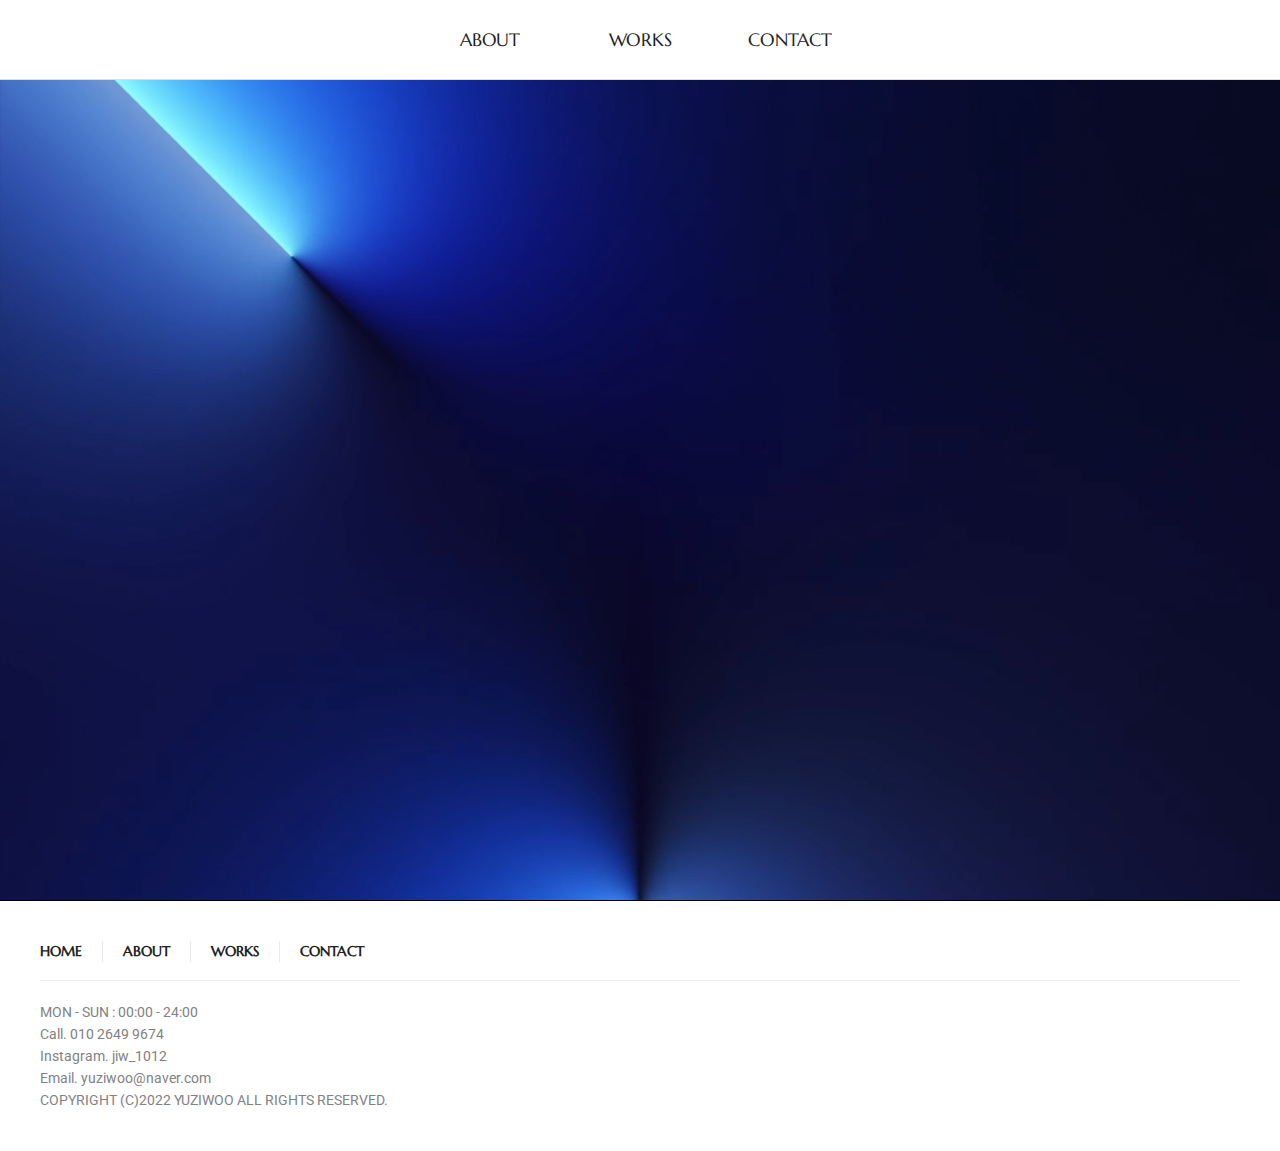
<file: index.html>
<!DOCTYPE html>
<html lang="en" dir="ltr">
  <head>
    <meta charset="utf-8">
    <title>Portfolio</title>

    <!-- 호환성 및 뷰포트 -->
    <meta name='viewport' content='width=device-width, initial-scale=1.0, height=device-height, user-scalable=no' />
    <meta http-equiv="X-UA-Compatible" content="IE=Edge">

    <!-- 기본 meta -->
    <meta name="Title" content="지우의 포트폴리오">
    <meta name="description" content="지우의 포트폴리오">
    <meta name="keywords" content="웹퍼블리셔, 포트폴리오, 작업물, 유지우, 지우">

    <!-- OG meta -->
    <meta name="og:title" content="지우의 포트폴리오">
    <meta name="og:description" content="지우의 포트폴리오 작업물">
    <meta name="og:type" content="website">
    <meta name="og:site_name" content="지우의 포트폴리오작업물">
    <!-- <meta name="og:url" content="https://www.naver.com">
    <meta name="og:image" content="img/og.jpg"> 수정필요 -->

    <!-- twitter meta -->
    <!-- <meta name="twitter:url" content="https://www.naver.com">
    <meta name="twitter:image" content="img/og.jpg">  수정필요 -->
    <meta name="twitter:title" content="지우의 포트폴리오">
    <meta name="twitter:description" content="지우의 포트폴리오">

    <!-- favicon -->
    <link rel="shortcut icon" href="img/favicon.png">
    <link rel="icon" type="image/png" size="16x16" href="img/favicon.png">

    <!-- CSS-->
    <link rel="stylesheet" href="css/custom.css">
    <link rel="stylesheet" href="css/main.css">
    <link rel="stylesheet" href="css/footer.css">

    <!-- JavaScript -->
    <script type="text/javascript" src="js/custom.js">/**/</script>
    <script type="text/javascript" src="js/main.js">/**/</script>
    <script type="text/javascript" src="js/footer.js">/**/</script>

  </head>
  <body>

    <header>
      <div class="gnb">
        <ul>
          <li>
            <a href="about.html" tabindex="1">
              <span>ABOUT</span>
            </a>
          </li>
          <li>
            <a href="works.html"  tabindex="2">
              <span>WORKS</span>
            </a>
          </li>
          <li>
            <a href="contact.html"  tabindex="3">
              <span>CONTACT</span>
            </a>
          </li>
        </ul>
      </div>
    </header>

    <main>
      <figure>
        <video id="main_video" src="img/main.mp4" autoplay="autoplay" muted="muted" loop="true" poster="" alt="메인 동영상" playsinline>
        </video>
      </figure>

      <div class="text">
        <h1>WEB PUBLISHER</h1>
        <h2>웹에이전시 근무 경험이 있는 웹퍼블리셔 유지우 입니다.</h2>
        <h2>만나서 반갑습니다.</h2>
      </div>
    </main>

  </body>

</html>
</file>
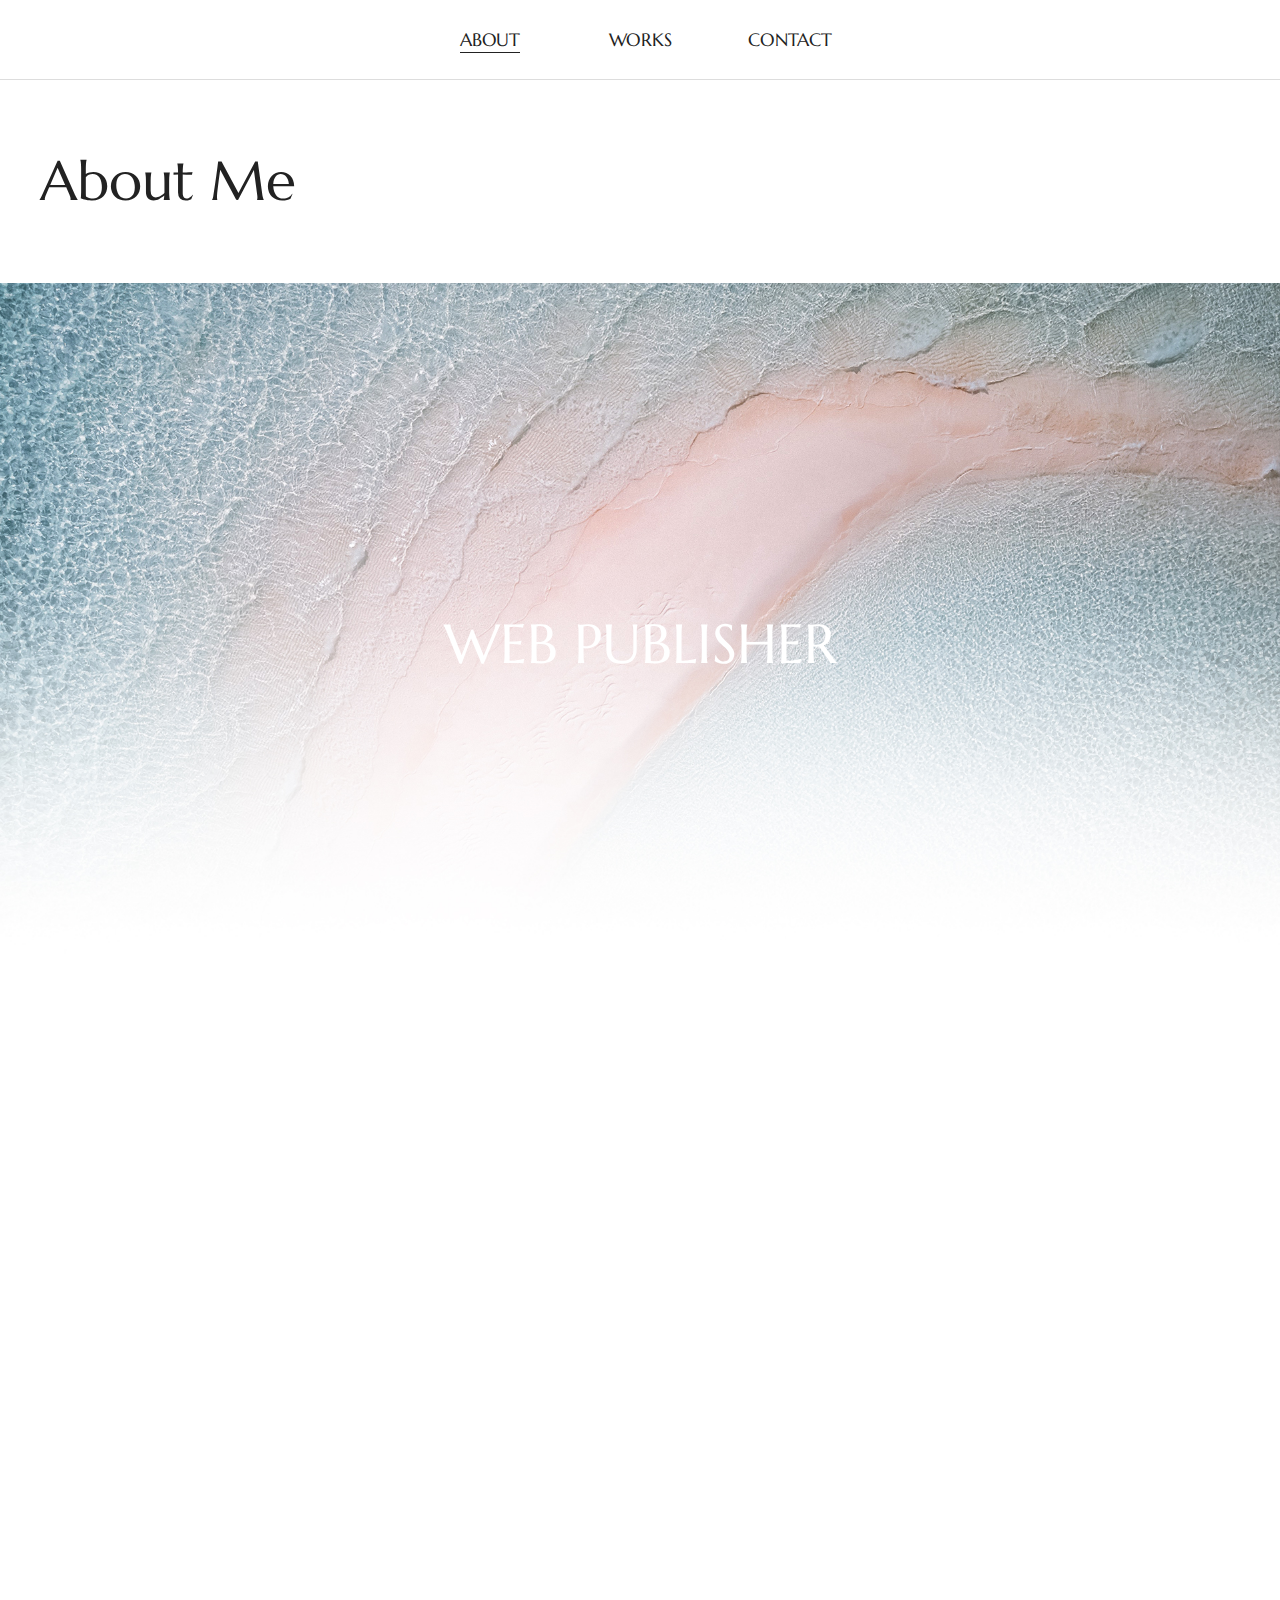
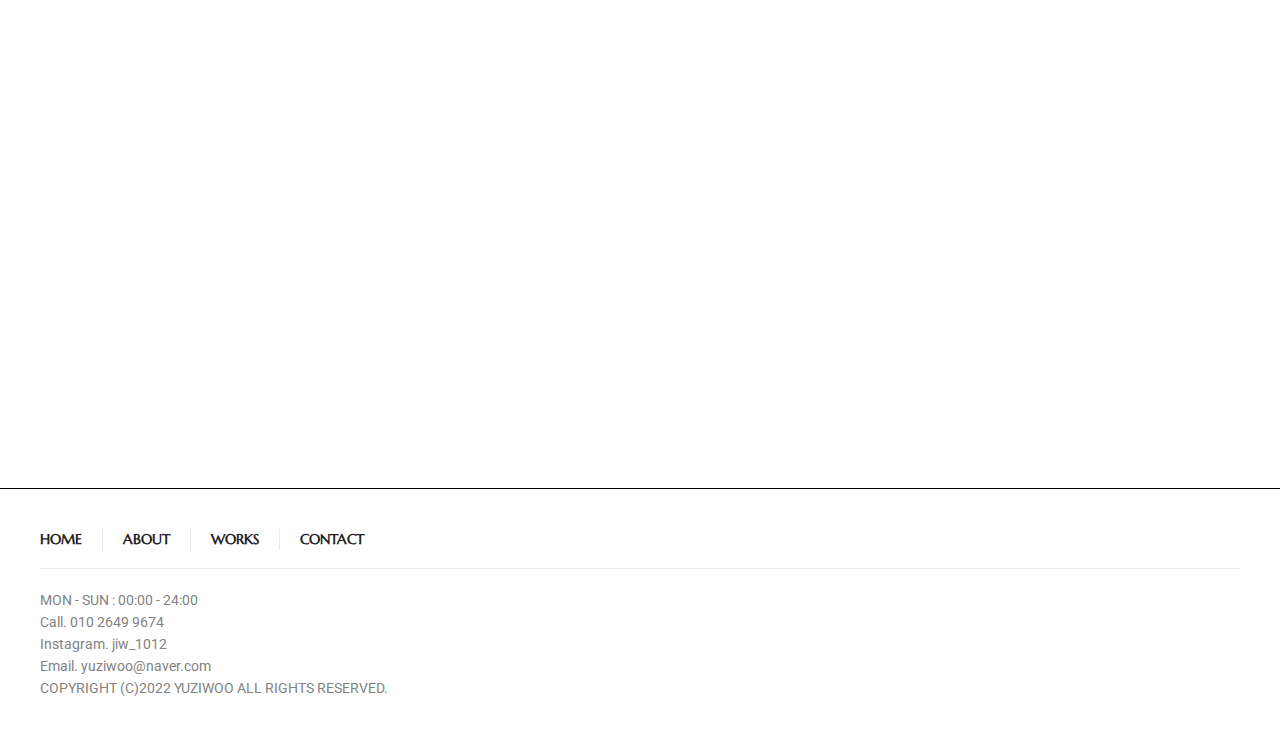
<file: about.html>
<!DOCTYPE html>
<html lang="en" dir="ltr">
  <head>
    <meta charset="utf-8">
    <title>Portfolio</title>

    <!-- 호환성 및 뷰포트 -->
    <meta name='viewport' content='width=device-width, initial-scale=1.0, height=device-height, user-scalable=no' />
    <meta http-equiv="X-UA-Compatible" content="IE=Edge">

    <!-- 기본 meta -->
    <meta name="Title" content="지우의 포트폴리오">
    <meta name="description" content="지우의 포트폴리오">
    <meta name="keywords" content="웹퍼블리셔, 포트폴리오, 작업물, 유지우, 지우">

    <!-- OG meta -->
    <meta name="og:title" content="지우의 포트폴리오">
    <meta name="og:description" content="지우의 포트폴리오 작업물">
    <meta name="og:type" content="website">
    <meta name="og:site_name" content="지우의 포트폴리오작업물">
    <!-- <meta name="og:url" content="https://www.naver.com">
    <meta name="og:image" content="img/og.jpg"> 수정필요 -->

    <!-- twitter meta -->
    <!-- <meta name="twitter:url" content="https://www.naver.com">
    <meta name="twitter:image" content="img/og.jpg">  수정필요 -->
    <meta name="twitter:title" content="지우의 포트폴리오">
    <meta name="twitter:description" content="지우의 포트폴리오">

    <!-- favicon -->
    <link rel="shortcut icon" href="img/favicon.png">
    <link rel="icon" type="image/png" size="16x16" href="img/favicon.png">

    <!-- CSS-->
    <link rel="stylesheet" href="css/custom.css">
    <link rel="stylesheet" href="css/about.css">
    <link rel="stylesheet" href="css/footer.css">

    <!-- JavaScript -->
    <script type="text/javascript" src="js/custom.js">/**/</script>
    <script type="text/javascript" src="js/about.js">/**/</script>
    <script type="text/javascript" src="js/footer.js">/**/</script>

  </head>
  <body>

    <header>
      <div class="gnb">
        <ul>
          <li>
            <a href="about.html" class="active" tabindex="1">
              <span>ABOUT</span>
            </a>
          </li>
          <li>
            <a href="works.html" tabindex="2">
              <span>WORKS</span>
            </a>
          </li>
          <li>
            <a href="contact.html" tabindex="3">
              <span>CONTACT</span>
            </a>
          </li>
        </ul>
      </div>
    </header>

    <section class="intro">
      <div class="title">
        <h1>About Me</h1>
      </div>
    </section>

    <main>
      <div class="bg">

      </div>
      <div class="main_title">
        <h1>WEB PUBLISHER</h1>
      </div>

      <div class="sec_01">
        <h1>Experience</h1>
        <h2>'좋은 웹 퍼블리셔가 되기 위해'</h2>
        <span>
          22년 2월 - 22년 3월 메타버스 개발회사 : 프론트엔드 개발자 근무<br>
          21년 7월 - 22년 1월 웹에이전시 : 웹디자이너 근무<br>
          21년 GTQ, GTQi 1급 자격증 취득 / 피그마,포토샵,일러스트 자유롭게 활용 가능<br>
          20년 10월 - 21년 3월 국비지원 반응형 UI/UX 웹퍼블리셔 과정 수료<br><br>
          HTML, CSS, JavaScript, jQuery, React(기초), Typescript(기초), SVG, Canvas, plug-in 경험(ScrollTrigger, ImagesLoaded 등)<br>
          SEO, CrossBrowsing(MDN, caniuse, Modernizr), Github, CLI, Photoshop, Illust, Figma, FTP/SFTP(AWS) 서버 환경 업로드
        </span>
      </div>

      <div class="sec_02">
        <ul>
          <li>
            <figure>
              <img src="img/about/img1.jpg" alt="나의 이미지">
            </figure>
          </li>
          <li>
            <figure>
              <img src="img/about/img2.jpg" alt="나의 이미지">
            </figure>
          </li>
          <li>
            <figure>
              <img src="img/about/img3.jpg" alt="나의 이미지">
            </figure>
          </li>
          <li>
            <h1>협업은 겸손하게</h1>
          </li>
        </ul>
      </div>

      <div class="sec_03">
        <h1>Personal</h1>
        <h2>'착실하고 긍정적인 성격'</h2>
        <span>
          유지우 / 95년생 긍정적이고 착실한 성격<br>
          대학 졸업 후 다녔던 회사에서 2년이 넘는 근무 기간 동안 지각 횟수 0<br>
          화목한 가정, 좋은 친구들 덕분에 밝은 성격을 얻어<br>
          예의바르고, 겸손하게 사람들과 잘 어울립니다.
        </span>
      </div>
    </main>

  </body>

</html>
</file>
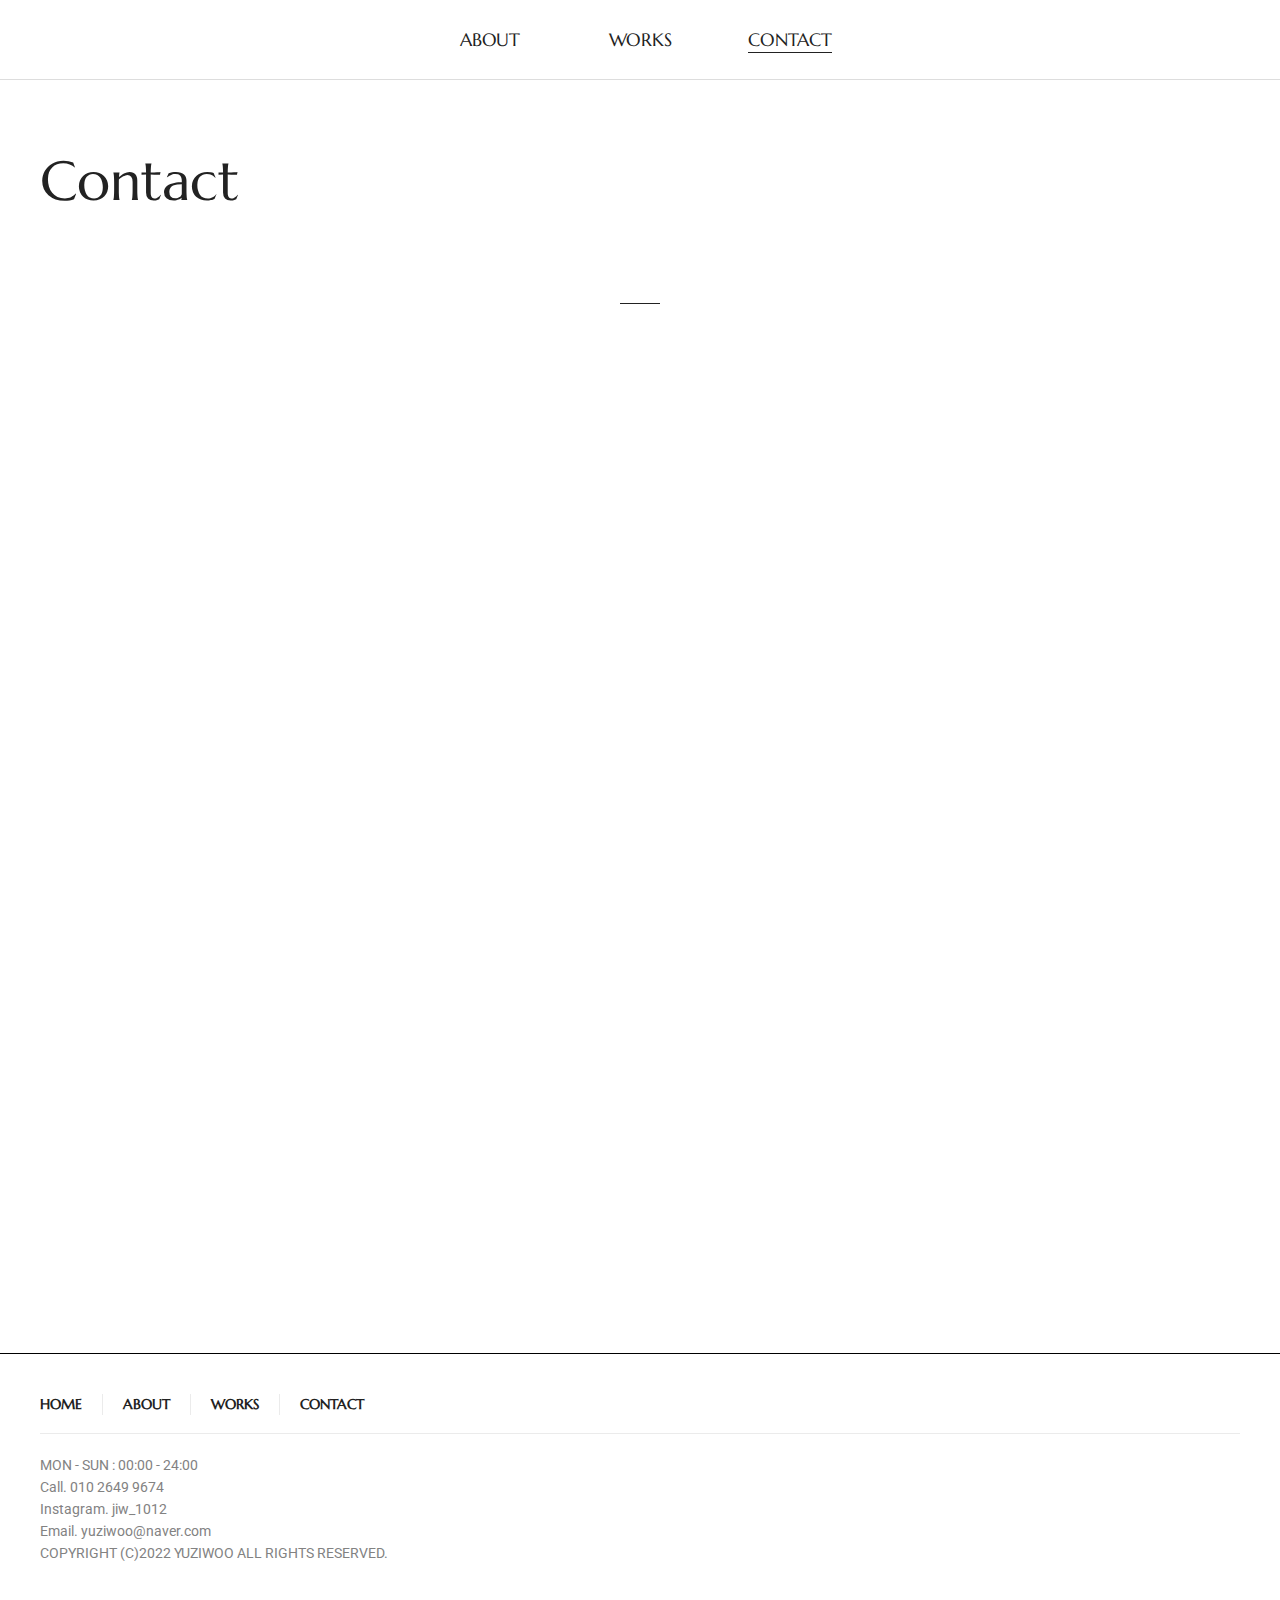
<file: contact.html>
<!DOCTYPE html>
<html lang="en" dir="ltr">
  <head>
    <meta charset="utf-8">
    <title>Portfolio</title>

    <!-- 호환성 및 뷰포트 -->
    <meta name='viewport' content='width=device-width, initial-scale=1.0, height=device-height, user-scalable=no' />
    <meta http-equiv="X-UA-Compatible" content="IE=Edge">

    <!-- 기본 meta -->
    <meta name="Title" content="지우의 포트폴리오">
    <meta name="description" content="지우의 포트폴리오">
    <meta name="keywords" content="웹퍼블리셔, 포트폴리오, 작업물, 유지우, 지우">

    <!-- OG meta -->
    <meta name="og:title" content="지우의 포트폴리오">
    <meta name="og:description" content="지우의 포트폴리오 작업물">
    <meta name="og:type" content="website">
    <meta name="og:site_name" content="지우의 포트폴리오작업물">
    <!-- <meta name="og:url" content="https://www.naver.com">
    <meta name="og:image" content="img/og.jpg"> 수정필요 -->

    <!-- twitter meta -->
    <!-- <meta name="twitter:url" content="https://www.naver.com">
    <meta name="twitter:image" content="img/og.jpg">  수정필요 -->
    <meta name="twitter:title" content="지우의 포트폴리오">
    <meta name="twitter:description" content="지우의 포트폴리오">

    <!-- favicon -->
    <link rel="shortcut icon" href="img/favicon.png">
    <link rel="icon" type="image/png" size="16x16" href="img/favicon.png">

    <!-- CSS-->
    <link rel="stylesheet" href="css/custom.css">
    <link rel="stylesheet" href="css/footer.css">
    <link rel="stylesheet" href="css/contact.css">

    <!-- JavaScript -->
    <script type="text/javascript" src="js/custom.js">/**/</script>
    <script type="text/javascript" src="js/footer.js">/**/</script>
    <script type="text/javascript" src="js/contact.js">/**/</script>

  </head>
  <body>

    <header>
      <div class="gnb">
        <ul>
          <li>
            <a href="about.html" tabindex="1">
              <span>ABOUT</span>
            </a>
          </li>
          <li>
            <a href="works.html" tabindex="2">
              <span>WORKS</span>
            </a>
          </li>
          <li>
            <a href="contact.html" class="active" tabindex="3">
              <span>CONTACT</span>
            </a>
          </li>
        </ul>
      </div>
    </header>

    <section class="intro">
      <div class="title">
        <h1>Contact</h1>
      </div>
    </section>

    <main>
      <div class="content">
        <ul>
          <li>
            <div class="text">
              <h1>Professinal</h1>
              <span>
                <strong>이런 사람이 필요할 때 찾아주세요.</strong><br>
                깔끔한 웹·앱 퍼블리셔가 필요하실 때<br>
                상대방을 존중해 줄줄 아는 겸손한 협업자가 필요하실 때<br>
                일에 열정과 책임감을 가진 청춘이 필요하실 때<br>
                앞으로 오래도록 함께 할 직원이 필요하실 때
              </span>
            </div>
            <div class="img">
              <figure>
                <img src="img/contact/img2.jpg" alt="이미지">
              </figure>
            </div>
          </li>

          <li>
            <div class="img">
              <figure>
                <img src="img/contact/img1.jpg" alt="이미지">
              </figure>
            </div>
            <div class="text">
              <h1>Contact</h1>
              <span>
                <strong>T.</strong> 010 2649 9674<br>
                <strong>E.</strong> yuziwoo@naver.com<br>
                <strong>Insta.</strong> jiw_1012<br><br>
                주중, 주말 24시간 언제든 연락 가능합니다.<br>
                언제든 편하신 방법으로 연락 해주세요.
              </span>
            </div>
          </li>
        </ul>
      </div>
    </main>

  </body>

</html>
</file>
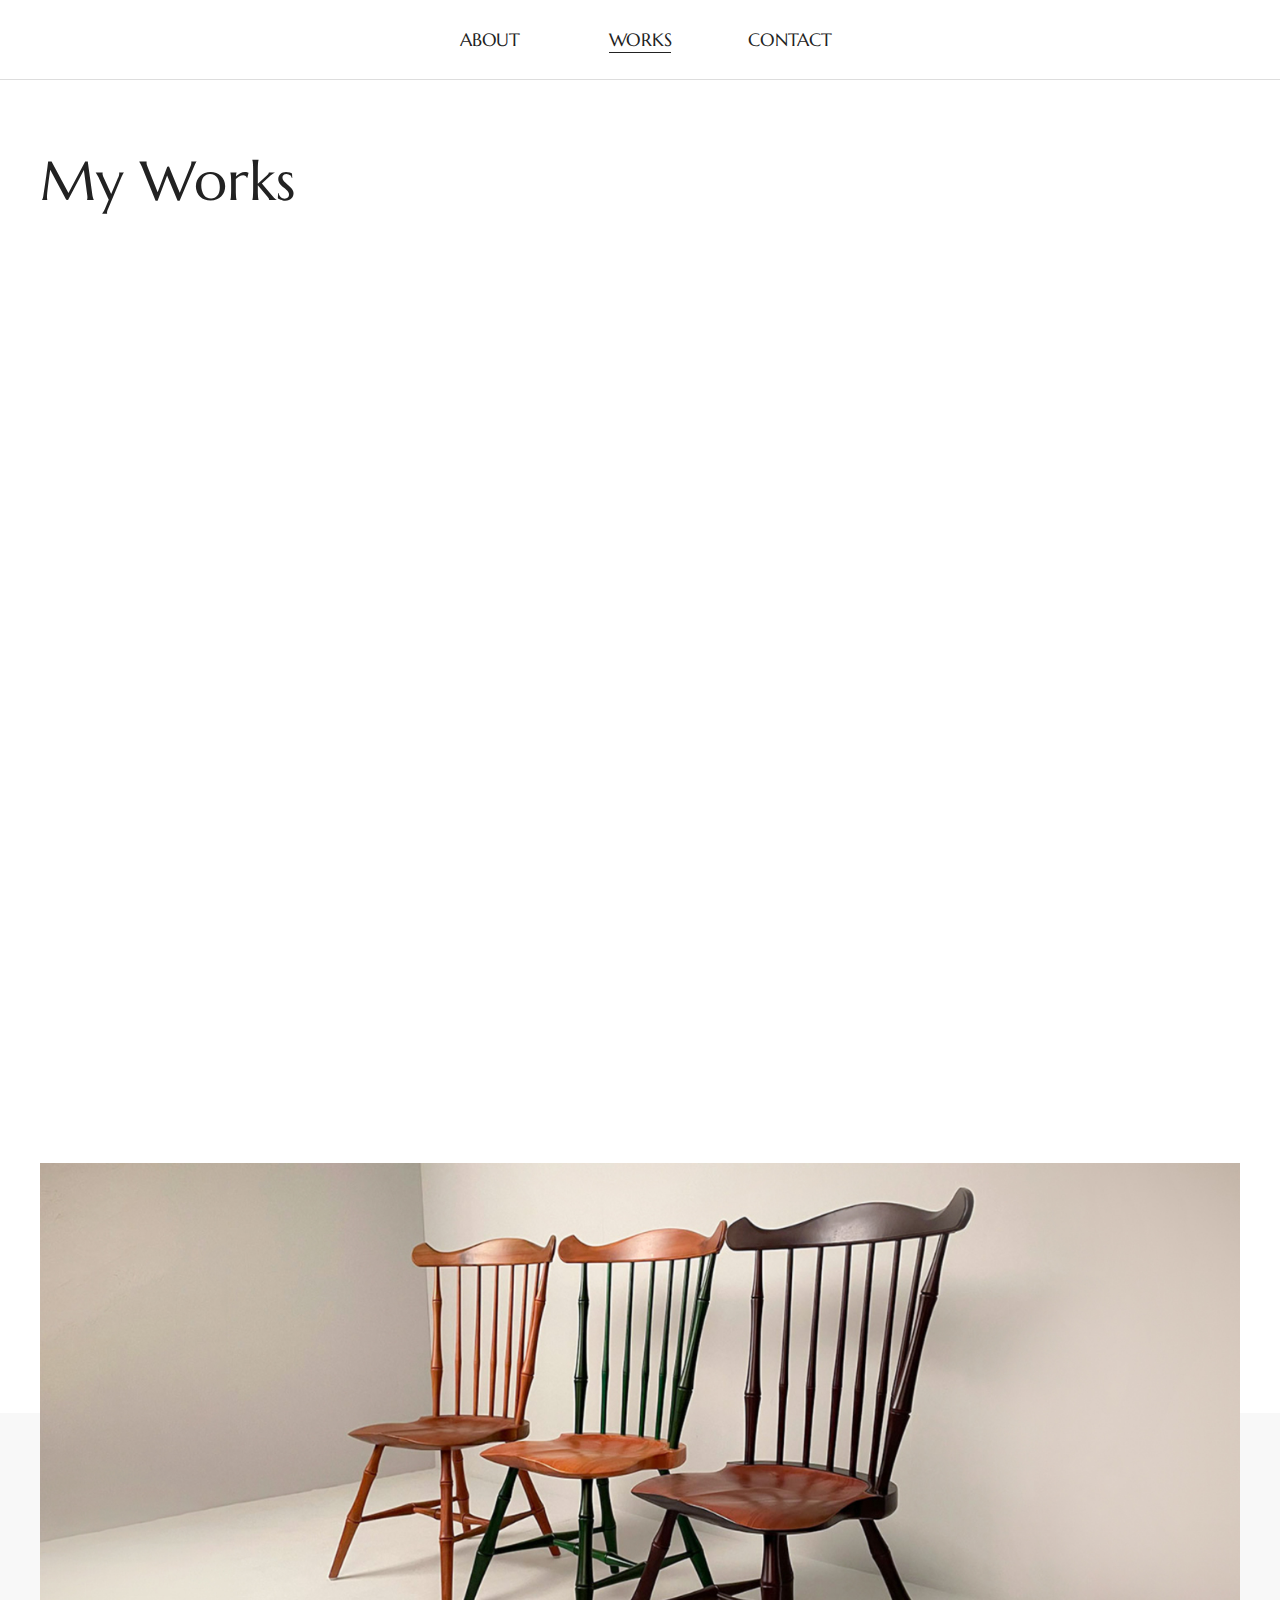
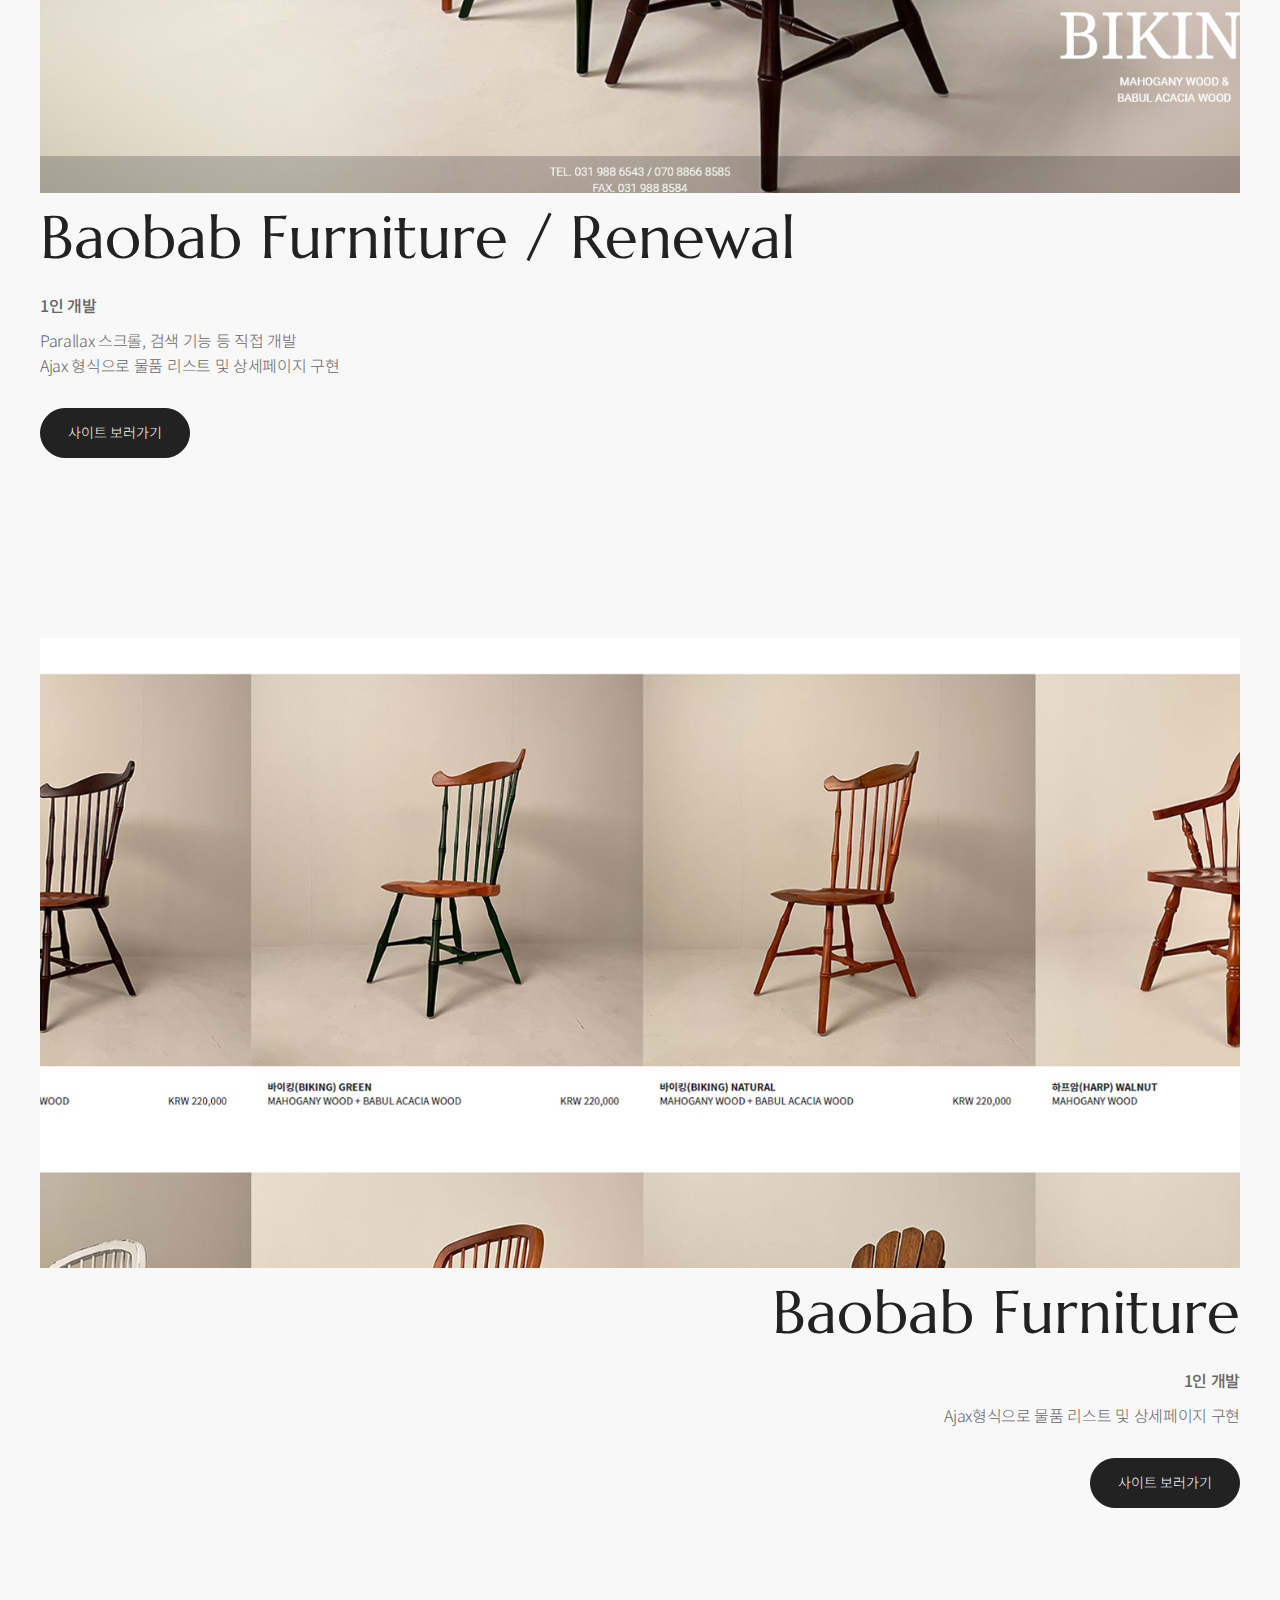
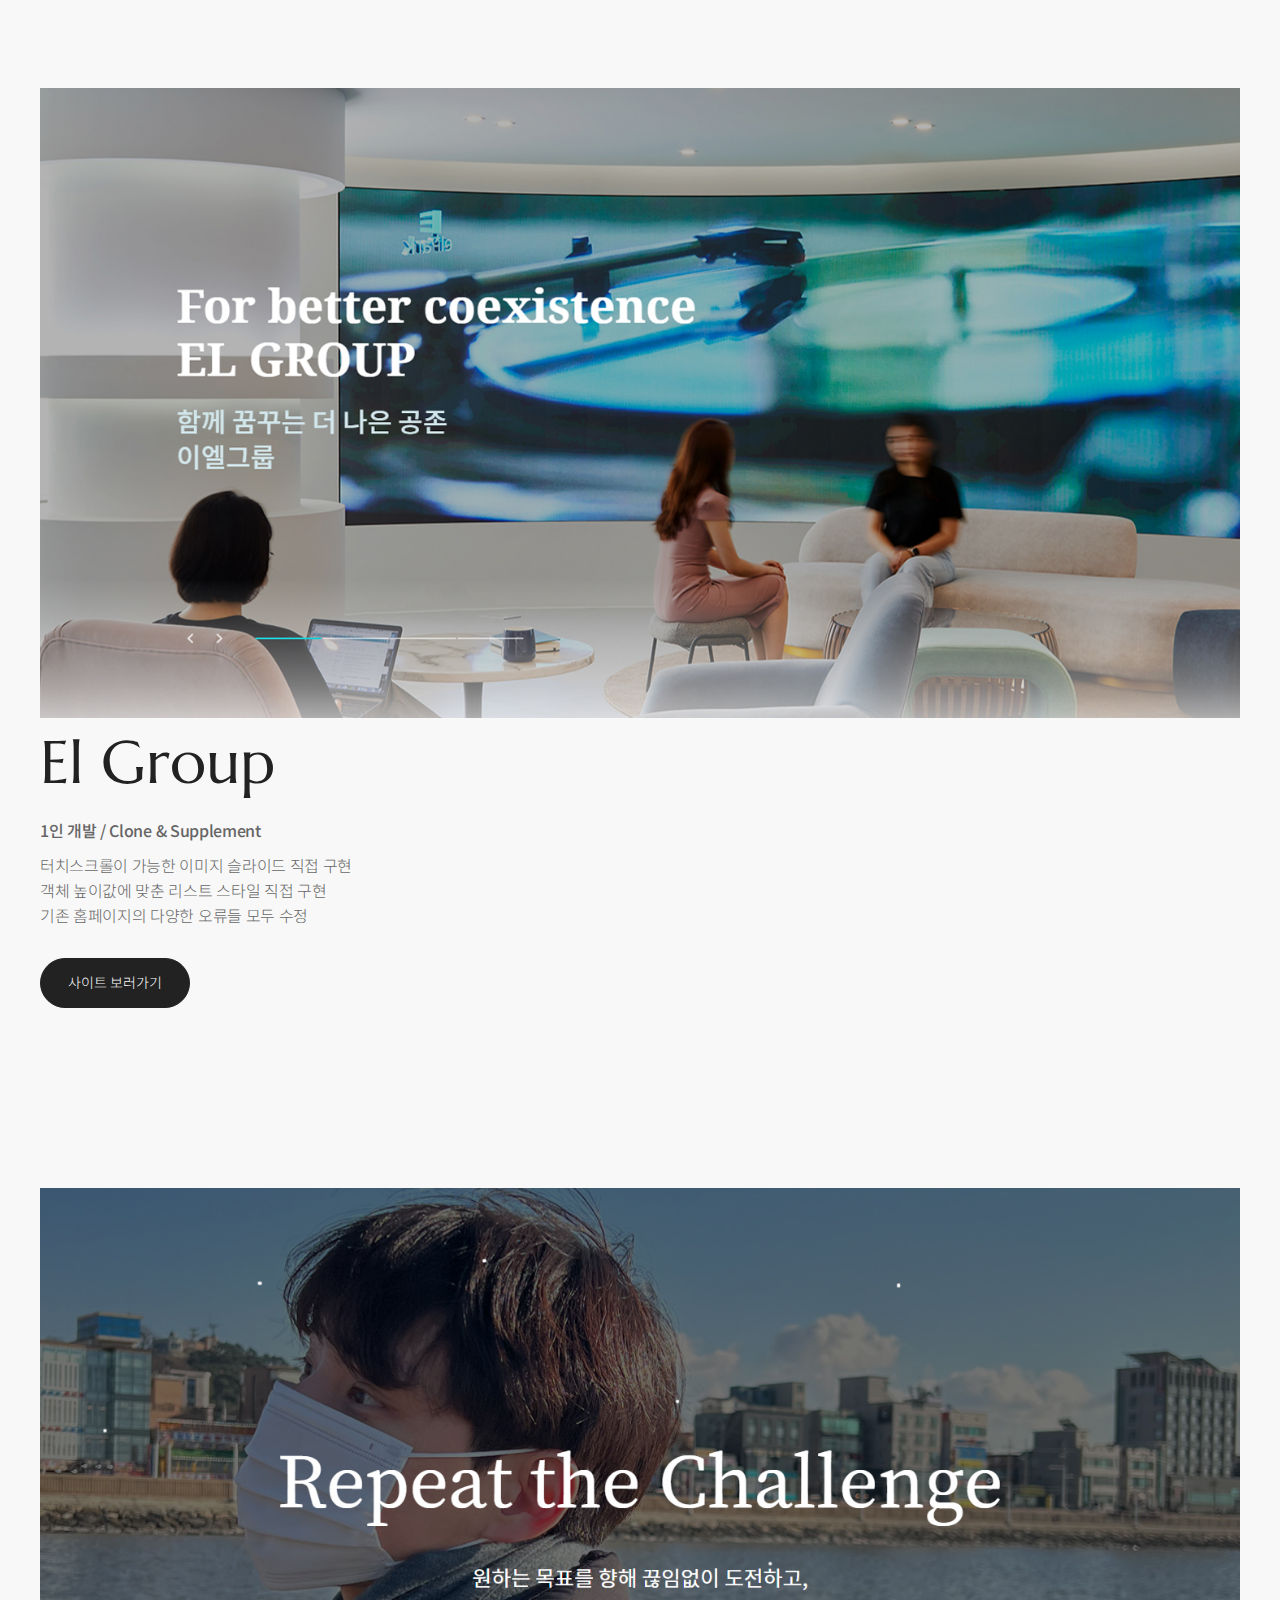
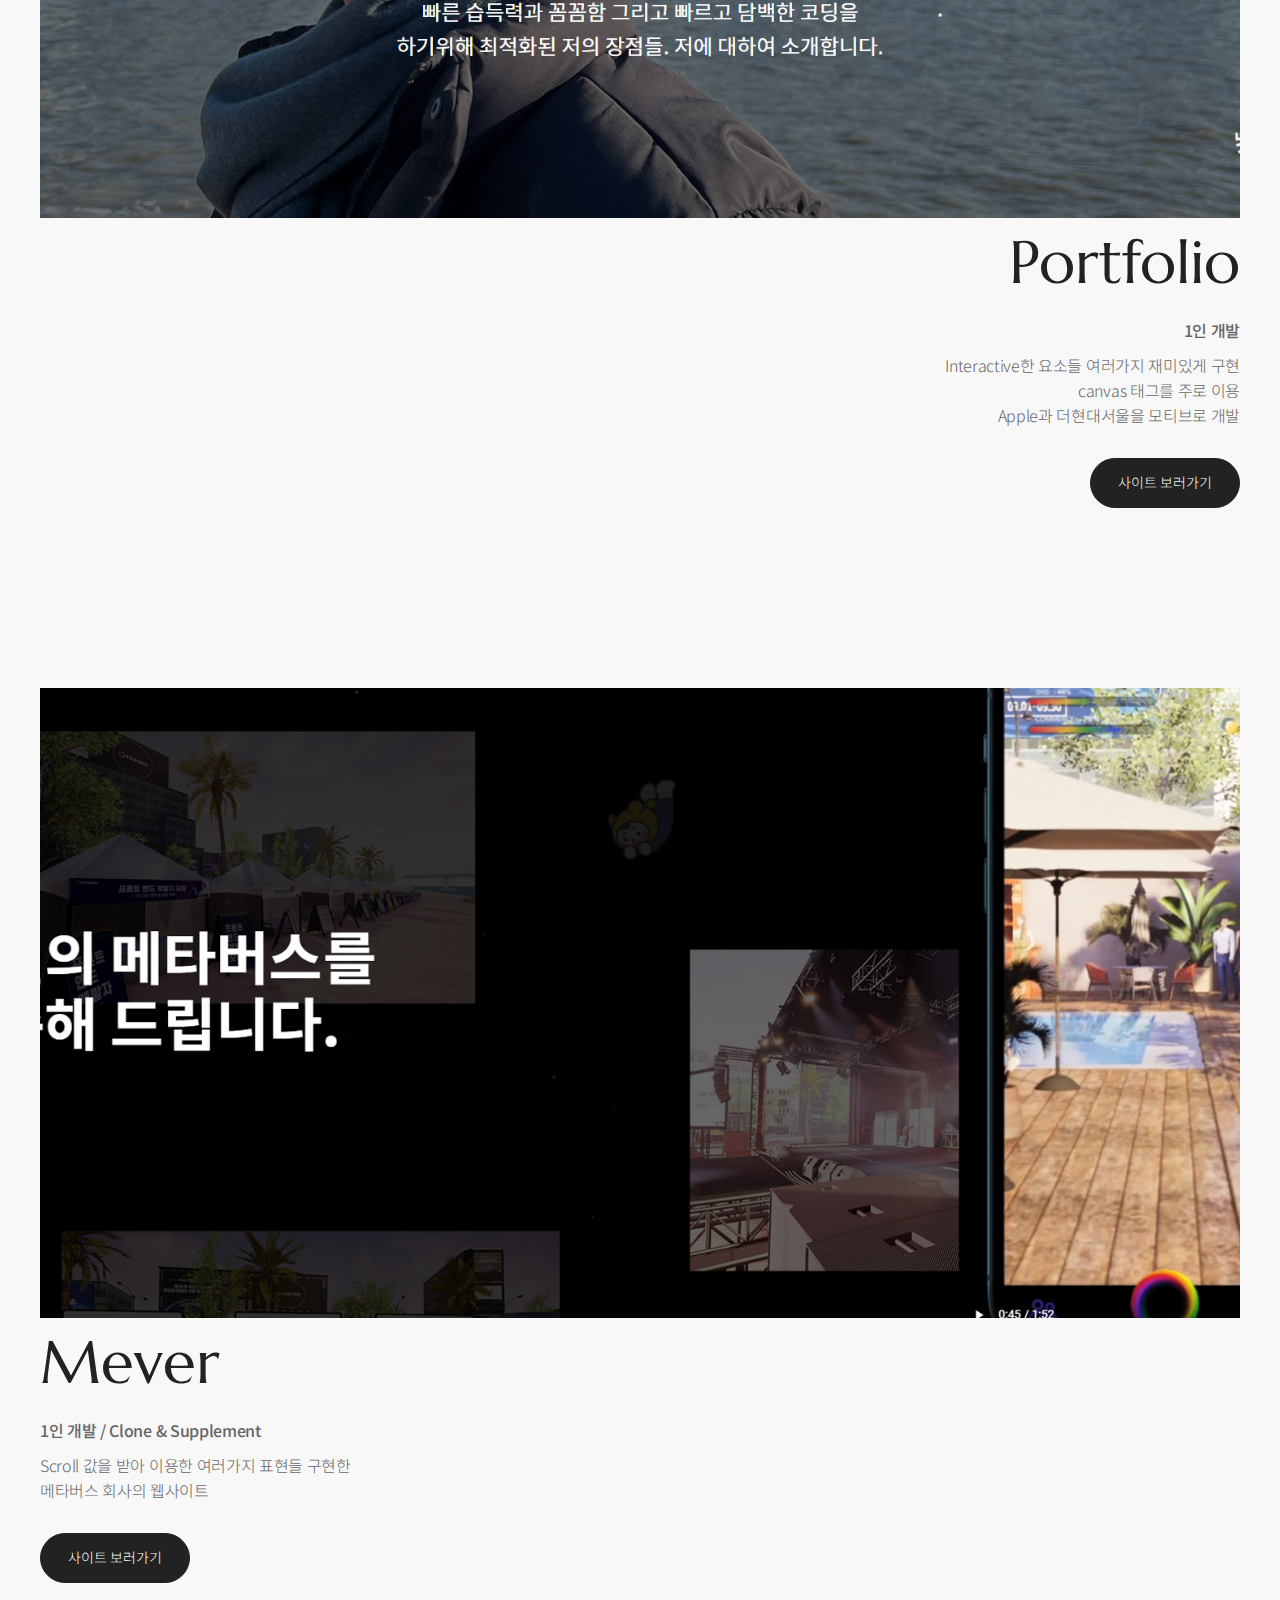
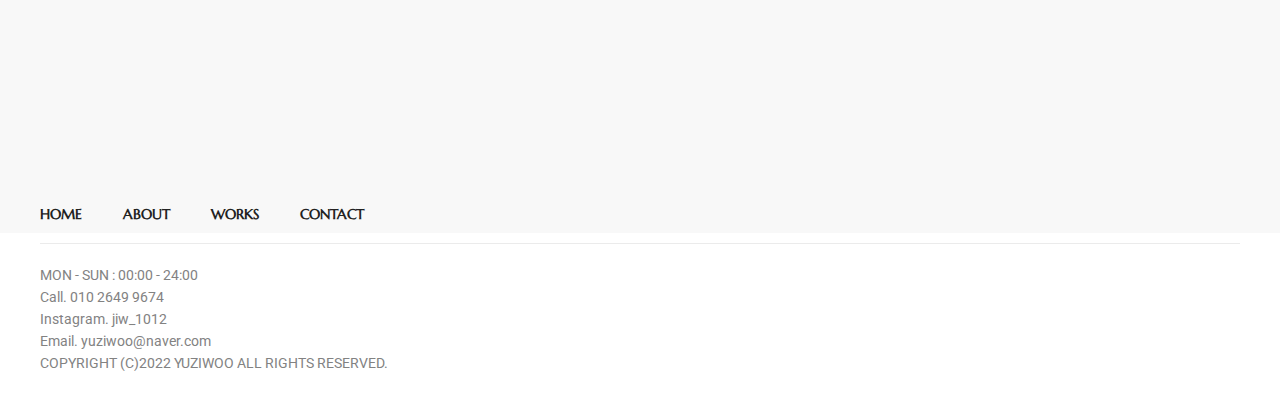
<file: works.html>
<!DOCTYPE html>
<html lang="en" dir="ltr">
  <head>
    <meta charset="utf-8">
    <title>Portfolio</title>

    <!-- 호환성 및 뷰포트 -->
    <meta name='viewport' content='width=device-width, initial-scale=1.0, height=device-height, user-scalable=no' />
    <meta http-equiv="X-UA-Compatible" content="IE=Edge">

    <!-- 기본 meta -->
    <meta name="Title" content="지우의 포트폴리오">
    <meta name="description" content="지우의 포트폴리오">
    <meta name="keywords" content="웹퍼블리셔, 포트폴리오, 작업물, 유지우, 지우">

    <!-- OG meta -->
    <meta name="og:title" content="지우의 포트폴리오">
    <meta name="og:description" content="지우의 포트폴리오 작업물">
    <meta name="og:type" content="website">
    <meta name="og:site_name" content="지우의 포트폴리오작업물">
    <!-- <meta name="og:url" content="https://www.naver.com">
    <meta name="og:image" content="img/og.jpg"> 수정필요 -->

    <!-- twitter meta -->
    <!-- <meta name="twitter:url" content="https://www.naver.com">
    <meta name="twitter:image" content="img/og.jpg">  수정필요 -->
    <meta name="twitter:title" content="지우의 포트폴리오">
    <meta name="twitter:description" content="지우의 포트폴리오">

    <!-- favicon -->
    <link rel="shortcut icon" href="img/favicon.png">
    <link rel="icon" type="image/png" size="16x16" href="img/favicon.png">

    <!-- CSS-->
    <link rel="stylesheet" href="css/custom.css">
    <link rel="stylesheet" href="css/works.css">
    <link rel="stylesheet" href="css/footer.css">

    <!-- JavaScript -->
    <script type="text/javascript" src="js/custom.js">/**/</script>
    <script type="text/javascript" src="js/works.js">/**/</script>
    <script type="text/javascript" src="js/footer.js">/**/</script>

  </head>
  <body>

    <header>
      <div class="gnb">
        <ul>
          <li>
            <a href="about.html" tabindex="1">
              <span>ABOUT</span>
            </a>
          </li>
          <li>
            <a href="works.html" class="active" tabindex="2">
              <span>WORKS</span>
            </a>
          </li>
          <li>
            <a href="contact.html" tabindex="3">
              <span>CONTACT</span>
            </a>
          </li>
        </ul>
      </div>
    </header>

    <section class="intro">
        <div class="title">
          <h1>My Works</h1>
        </div>
        <ul>
          <li class="intro_content">
            <div class="img">
              <figure>
                <img src="img/works/intro1.jpg" alt="타이틀 관련 이미지">
              </figure>
            </div>
            <div class="text">
              <div class="intro_title">
                <h1>No Script</h1>
              </div>
              <span>
                새로운 시작과 도전의 끝은<br>
                뭐든 직접 부딪혀보는 것이라고 생각합니다.<br>
                스크립트 없이 직접 개발하였습니다.
              </span>
            </div>
          </li>

          <li class="intro_content">
            <div class="img">
              <figure>
                <img src="img/works/intro2.jpg" alt="타이틀 관련 이미지">
              </figure>
            </div>
            <div class="text">
              <div class="intro_title">
                <h1>Responsive</h1>
              </div>
              <span>
                웹 에이전시 근무 경험에 도움받아<br>
                반응형 웹으로 제작하였습니다.<br>
                작은 pixel 단위까지 생각하여 계산합니다.
              </span>
            </div>
          </li>

          <li class="intro_content">
            <div class="img">
              <figure>
                <img src="img/works/intro3.jpg" alt="타이틀 관련 이미지">
              </figure>
            </div>
            <div class="text">
              <div class="intro_title">
                <h1>Accessibility</h1>
              </div>
              <span>
                모두가 편하게 볼 수 있는 웹사이트<br>
                웹 접근성 기준에 근거하여 개발하였습니다.<br>
                최대한 많은 이들이 볼 수 있도록 노력합니다.
              </span>
            </div>
          </li>

          <li class="intro_content">
            <div class="img">
              <figure>
                <img src="img/works/intro4.jpg" alt="타이틀 관련 이미지">
              </figure>
            </div>
            <div class="text">
              <div class="intro_title">
                <h1>Cross Browsing</h1>
              </div>
              <span>
                다양한 브라우저에서 접근해도 정상적으로<br>
                구동되도록 크로스 브라우징에 신경 썼습니다.<br>
                MDN을 이용하여 크로스 브라우징을 자주 확인합니다.
              </span>
            </div>
          </li>
        </ul>
    </section>

  <main class="main_content">
    <div class="content_box">
      <ul>
        <li>
            <div class="img">
              <figure>
                <img src="img/works/baobab1.jpg" alt="웹사이트의 이미지" class="works_img">
              </figure>
            </div>
            <div class="text">
              <h1>Baobab Furniture / Renewal</h1>
              <p>
                <strong>1인 개발</strong><br>
                Parallax 스크롤, 검색 기능 등 직접 개발<br>
                Ajax 형식으로 물품 리스트 및 상세페이지 구현
              </p>
            </div>
            <div class="hyperlink">
              <a href="http://www.designgagu.co.kr/" target="_blank"><span>사이트 보러가기</span></a>
            </div>
        </li>

        <li>
            <div class="img">
              <figure>
                <img src="img/works/baobab2.jpg" alt="웹사이트의 이미지 " class="works_img">
              </figure>
            </div>
            <div class="text">
              <h1>Baobab Furniture</h1>
              <p>
                <strong>1인 개발</strong><br>
                Ajax형식으로 물품 리스트 및 상세페이지 구현
              </p>
            </div>
            <div class="hyperlink">
              <a href="https://yuziwoo.github.io/baobab/" target="_blank"><span>사이트 보러가기</span></a>
            </div>
        </li>

        <li>
            <div class="img">
              <figure>
                <img src="img/works/elgroup.jpg" alt="웹사이트의 이미지" class="works_img">
              </figure>
            </div>
            <div class="text">
              <h1>El Group</h1>
              <p>
                <strong>1인 개발 / Clone & Supplement</strong><br>
                터치스크롤이 가능한 이미지 슬라이드 직접 구현<br>
                객체 높이값에 맞춘 리스트 스타일 직접 구현<br>
                기존 홈페이지의 다양한 오류들 모두 수정
              </p>
            </div>
            <div class="hyperlink">
              <a href="elgroup/index.html" target="_blank"><span>사이트 보러가기</span></a>
            </div>
        </li>

        <li>
            <div class="img">
              <figure>
                <img src="img/works/portfolio3.jpg" alt="웹사이트의 이미지 " class="works_img">
              </figure>
            </div>
            <div class="text">
              <h1>Portfolio</h1>
              <p>
                <strong>1인 개발</strong><br>
                Interactive한 요소들 여러가지 재미있게 구현<br>
                canvas 태그를 주로 이용<br>
                Apple과 더현대서울을 모티브로 개발
              </p>
            </div>
            <div class="hyperlink">
              <a href="https://yuziwoo.github.io/portfolio3/" target="_blank"><span>사이트 보러가기</span></a>
            </div>
        </li>

        <li>
            <div class="img">
              <figure>
                <img src="img/works/mever.jpg" alt="웹사이트의 이미지 " class="works_img">
              </figure>
            </div>
            <div class="text">
              <h1>Mever</h1>
              <p>
                <strong>1인 개발 / Clone & Supplement</strong><br>
                Scroll 값을 받아 이용한 여러가지 표현들 구현한<br>
                메타버스 회사의 웹사이트
              </p>
            </div>
            <div class="hyperlink">
              <a href="mever/index.html" target="_blank"><span>사이트 보러가기</span></a>
            </div>
        </li>
      </ul>
    </div>
  </main>

  </body>

</html>
</file>
<file: css/custom.css>
/* font */
@import url('https://fonts.googleapis.com/css2?family=Marcellus&family=Noto+Sans+KR:wght@100;300;400;500;700;900&family=Noto+Serif:ital,wght@0,400;0,700;1,400;1,700&family=Roboto:ital,wght@0,100;0,300;0,400;0,500;0,700;0,900;1,100;1,300;1,400;1,500;1,700;1,900&display=swap');
/*
font-family: 'Noto Sans KR', sans-serif;
font-family: 'Noto Serif', serif;
font-family: 'Roboto', sans-serif;
font-family: 'Marcellus', serif;
*/

:root {
  font-size: 14px;
  line-height: 1.5;
  font-family: 'Noto Sans KR', sans-serif;
}

html {
  -webkit-text-size-adjust: 100%;
  -webkit-tap-highlight-color: transparent;
  scroll-behavior: smooth;
}

body, header, footer, main, section, aside, button, input, div, video, ul, li, h1, h2, h3, h4, span, p, figure, img, a {
  outline: none;
  border: none;
  margin: 0;
  padding: 0;
  list-style: none;
  box-sizing: border-box;
  color: #222222;
  text-decoration: none;
}

body {
  overflow-x: hidden;
  position: relative;
}

/* header */
header {
  width: 100%;
  height: 80px;
  background: white;
  z-index: 999;
  position: fixed;
  left: 0;
  top: 0;
  display: flex;
  justify-content: center;
  align-items: center;
  transition: border 0.4s;
  border-bottom: 1px solid white;
}

header .gnb ul {
  display: flex;
  justify-content: center;
  align-items: center;
}

header .gnb ul li {
  width: 150px;
  display: inline-flex;
  justify-content: center;
  align-items: center;
}

header .gnb ul li a {
  font-family: 'Marcellus', serif;
  font-size: 18px;
  letter-spacing: -0.28px;
  position: relative;
  line-height: 27px;
}

header .gnb ul li a::after {
  content: "";
  display: block;
  position: absolute;
  background: #222222;
  width: 0;
  height: 1.5px;
  bottom: 0px;
  left: 50%;
  transition: width 0.4s, left 0.4s;
}

header .gnb ul li a:hover::after {
  left: 0;
  width: 100%;
}

header .gnb ul li .active::after {
  left: 0;
  width: 100%;
}

header:hover {
  border-bottom: 1px solid rgb(221, 221, 221);
}

.header_on {
  border-bottom: 1px solid rgb(221, 221, 221);
}

@media screen and (max-width: 600px) {
  header {
    height: 50px;
  }
  header .gnb ul li {
    width: 100px;
  }
  header .gnb ul li a {
    font-size: 16px;
    line-height: 25px;
  }
}
</file>
<file: css/main.css>
main {
  width: 100%;
  position: relative;
  margin-top: 80px;
  height: calc(100vh - 80px);
  overflow: hidden;
  display: flex;
  justify-content: center;
  align-items: center;
}

main video {
  width: 100vw;
}

main .text {
  position: absolute;
  display: flex;
  justify-content: center;
  align-items: center;
  flex-direction: column;
  left: 0;
  width: 100%;
  height: 100%;
  cursor: default;
}

main .text h1 {
  color: rgba(255, 255, 255, 0.9);
  font-size: 80px;
  background: transparent;
  margin-bottom: 30px;
  opacity: 0;
  transform: translateY(40px);
  animation: opening 1s forwards;
}

main .text h2 {
  color: rgba(255, 255, 255, 0.9);
  font-size: 48px;
  background: transparent;
  opacity: 0;
  transform: translateY(40px);
  animation: opening 1s 0.8s forwards;
  margin-bottom: 3px;
}

@keyframes opening {
  from {
    opacity: 0;
    transform: translateY(40px);
  }
  to {
    opacity: 1;
    transform: translateY(0px);
  }
}


@media screen and (max-width: 1117px) {
  main .text h2 {
    font-size: 36px;
  }
}

@media screen and (max-width: 1070px) {
  main video {
    width: 1070px;
  }
}

@media screen and (max-width: 850px) {
  main .text h1 {
    font-size: 50px;
  }
  main .text h2 {
    font-size: 24px;
  }
}

@media screen and (max-width: 563px) {
  main .text h1 {
    font-size: 43px;
  }
  main .text h2 {
    font-size: 18px;
  }
}

@media screen and (max-width: 400px) {
  main .text h1 {
    font-size: 41px;
  }
  main .text h2 {
    font-size: 15px;
  }
}
</file>
<file: css/footer.css>
footer {
  width: 100%;
  padding: 40px 40px;
  border-top: 1px solid black;
  font-size: 14px;
  max-width: 100vw;
}

footer .site_map {
  border-bottom: 1px solid #ebebeb;
  margin-bottom: 20px;
  height: 40px;
  font-family: 'Marcellus', serif;
  font-weight: 400;
}

footer .site_map ul {
  height: 100%;
  display: flex;
  justify-content: flex-start;
  align-items: flex-start;
}

footer .site_map ul li {
  padding-right: 20px;
  margin-right: 20px;
}

footer .site_map ul li {
  border-right: 1px solid #ebebeb;
}

footer .site_map ul li:last-child {
  border-right: none;
}

footer .site_map ul li a {
  position: relative;
}

footer .site_map ul li a::after {
  width: 0px;
  height: 1px;
  display: block;
  position: absolute;
  bottom: -2px;
  left: 50%;
  background: black;
  transition: all 0.4s;
  content: "";
}

footer .site_map ul li a:hover::after {
  width: 100%;
  left: 0;
}

footer .site_map ul li a span {
  font-weight: 600;
}

footer .info span {
  transition: color 0.4s;
  color: rgba(130, 130, 130, 1);
  font-family: 'Roboto', 'Noto Sans KR', sans-serif;
  font-size: 14px;
  line-height: 1.5;
}

footer .info:hover span{
  color: rgba(0, 0, 0, 1);
}


@media screen and (max-width: 600px) {
  footer {
    padding: 20px 20px;
  }
}
</file>
<file: css/about.css>
.intro {
  padding-top: 140px;
  width: calc(100% - 30px);
  max-width: 1200px;
  margin: auto;
}

.intro .title {
  padding-bottom: 60px;
}

.intro .title h1 {
  font-family: 'Marcellus', serif;
  font-size: 55px;
  text-align: left;
  font-weight: 400;
}

@media screen and (max-width: 1213px) {
  .intro .title h1 {
    font-size: 45px;
  }
}

@media screen and (max-width: 1107px) {
  .intro {
    padding-top: 100px;
  }
  .intro .title {
    padding-bottom: 40px;
  }
}

main {
  width: 100%;
  position: relative;
  overflow: hidden;
}

main .bg {
  background-image: url("../img/about/main_bg.jpg");
  background-position: center top;
  background-repeat: no-repeat;
  background-size: 100vw;
  position: absolute;
  left: 0;
  top: 0;
  width: 100%;
  height: 1100px;
  transition: transform 0.3s;
}

main .main_title {
  padding: 25vw 0 600px;
  position: relative;
}

main .main_title h1 {
  font-family: 'Marcellus', serif;
  font-size: 55px;
  font-weight: 400;
  color: white;
  text-align: center;
}

@media screen and (max-width: 500px) {
  main .main_title {
    padding: 25vw 0 200px;
  }
  main .main_title h1 {
    font-size: 40px;
  }
}

main .sec_01 {
  letter-spacing: -0.28px;
  position: relative;
  z-index: 1;
}

main .sec_01 h1 {
  font-family: 'Marcellus', serif;
  font-size: 47px;
  font-weight: 400;
  color: #222222;
  margin-bottom: 40px;
  line-height: 50px;
  text-align: center;
  opacity: 0;
  transform: translateY(40px);
}

main .sec_01 h2 {
  font-size: 25px;
  line-height: 30px;
  color: #222222;
  font-weight: bold;
  margin-bottom: 40px;
  text-align: center;
  opacity: 0;
}

main .sec_01 span {
  display: block;
  font-size: 16px;
  line-height: 30px;
  color: #666666;
  margin-bottom: 150px;
  text-align: center;
  opacity: 0;
  transform: translateY(40px);
}

main .sec_01_on h1 {
  animation: open_01 0.8s forwards;
}

main .sec_01_on h2 {
  animation: open_01_2 0.8s 0.5s forwards;
}
main .sec_01_on span {
  animation: open_01 0.8s 1s forwards;
}

@keyframes open_01 {
  from {
    opacity: 0.1;
    transform: translateY(40px);
  }
  to {
    opacity: 1;
    transform: translateY(0px);
  }
}

@keyframes open_01_2 {
  from {
    opacity: 0;
  }
  to {
    opacity: 1;
  }
}

@media screen and (max-width: 630px) {
  main .sec_01 h1 {
    font-size: 36px;
    margin-bottom: 30px;
    line-height: 42px;
  }
  main .sec_01 h2 {
    font-size: 20px;
    line-height: 25px;
    margin-bottom: 30px;
  }
  main .sec_01 span {
    font-size: 13px;
    line-height: 26px;
    margin-bottom: 150px;
  }
}

main .sec_02 {
  width: 100%;
  display: flex;
  justify-content: center;
  align-items: flex-start;
  margin-bottom: 300px;
}

main .sec_02 ul {
  width: calc(100% - 30px);
  max-width: 1200px;
  position: relative;
  padding-bottom: 120px;
}

main .sec_02 ul li {
  opacity: 0;
  overflow: hidden;
}

main .sec_02 ul li:hover figure img {
  transition: transform 0.5s;
}

main .sec_02 ul li:hover figure img {
  transform: scale(1.1);
}

main .sec_02 ul li:nth-child(1) {
  position: relative;
  width: 600px;

  margin-bottom: 40px;
  left: 600px;
  transform: scale(1.1);
}

main .sec_02_on ul li:nth-child(1) {
  animation: sec_02_1 1s forwards;
}

@keyframes sec_02_1 {
  from {
    opacity: 0;
    transform: scale(1.1);
  }

  to {
    opacity: 1;
    transform: scale(1);
  }
}

main .sec_02 ul li:nth-child(2) {
  position: absolute;
  width: 510px;

  left: 0;
  top: 278px;
  transform: translateX(-40px);
}

main .sec_02_on ul li:nth-child(2) {
  animation: sec_02_2 1s 0.5s forwards;
}

@keyframes sec_02_2 {
  from {
    opacity: 0;
    transform: translateX(-40px);
  }

  to {
    opacity: 1;
    transform: translateX(0px);
  }
}

main .sec_02 ul li:nth-child(3) {
  position: relative;
  width: 269px;

  left: 600px;
  transform: translateX(40px);
}

main .sec_02_on ul li:nth-child(3) {
  animation: sec_02_3 1s 1s forwards;
}

@keyframes sec_02_3 {
  from {
    opacity: 0;
    transform: translateX(40px);
  }

  to {
    opacity: 1;
    transform: translateX(0px);
  }
}

main .sec_02 ul li:nth-child(4) {
  position: absolute;
  width: 510px;
  text-align: right;
  left: 0;
  top: 763px;
  transform: translateY(40px);
}

main .sec_02_on ul li:nth-child(4) {
  animation: sec_02_4 1s 1.5s forwards;
}

@keyframes sec_02_4 {
  from {
    opacity: 0;
    transform: translateY(40px);
  }

  to {
    opacity: 1;
    transform: translateY(0px);
  }
}

main .sec_02 ul li:nth-child(4):after {
  content: "";
  width: 20px;
  height: 4px;
  background: #d59f68;
  position: absolute;
  bottom: -2px;
  right: 0;
  display: block;
  transition: width 1s 2.5s;
}

main .sec_02_on ul li:nth-child(4):after {
  width: 100px;
}

main .sec_02 ul li:nth-child(4) h1 {
  color: #d59f68;
  font-weight: 400;
}

main .sec_02 ul li img {
  width: 100%;
  height: 100%;
}

@media screen and (max-width: 920px) {
  main .sec_02 ul {
    display: flex;
    justify-content: flex-start;
    align-items: center;
    flex-direction: column;
  }
  main .sec_02 ul li:nth-child(1) {
    width: 100%;
    max-width: 600px;
    margin-bottom: 20px;
    left: 0px;
  }
  main .sec_02 ul li:nth-child(2) {
    position: relative;
    width: 100%;
    max-width: 510px;
    left: 0;
    top: 0;
    margin-bottom: 20px;
  }
  main .sec_02 ul li:nth-child(3) {
    position: relative;
    max-width: 269px;
    width: 100%;
    left: 0px;
    top: 0;
    margin-bottom: 20px;
  }
  main .sec_02 ul li:nth-child(4) {
    position: relative;
    max-width: 510px;
    width: 100%;
    top: 0;
  }
}


main .sec_03 {
  letter-spacing: -0.28px;
  position: relative;
  z-index: 1;
}

main .sec_03 h1 {
  font-family: 'Marcellus', serif;
  font-size: 47px;
  font-weight: 400;
  color: #222222;
  margin-bottom: 40px;
  line-height: 50px;
  text-align: center;
  opacity: 0;
  transform: translateY(40px);
}

main .sec_03 h2 {
  font-size: 25px;
  line-height: 30px;
  color: #222222;
  font-weight: bold;
  margin-bottom: 40px;
  text-align: center;
  opacity: 0;
}

main .sec_03 span {
  display: block;
  font-size: 16px;
  line-height: 30px;
  color: #666666;
  margin-bottom: 150px;
  text-align: center;
  opacity: 0;
  transform: translateY(40px);
}

main .sec_03_on h1 {
  animation: open_03 0.8s forwards;
}

main .sec_03_on h2 {
  animation: open_03_2 0.8s 0.5s forwards;
}
main .sec_03_on span {
  animation: open_03 0.8s 1s forwards;
}

@keyframes open_03 {
  from {
    opacity: 0.1;
    transform: translateY(40px);
  }
  to {
    opacity: 1;
    transform: translateY(0px);
  }
}

@keyframes open_03_2 {
  from {
    opacity: 0;
  }
  to {
    opacity: 1;
  }
}

@media screen and (max-width: 630px) {
  main .sec_03 h1 {
    font-size: 36px;
    margin-bottom: 30px;
    line-height: 42px;
  }
  main .sec_03 h2 {
    font-size: 20px;
    line-height: 25px;
    margin-bottom: 30px;
  }
  main .sec_03 span {
    font-size: 13px;
    line-height: 26px;
    margin-bottom: 150px;
  }
}
</file>
<file: css/contact.css>
.intro {
  padding-top: 140px;
  width: calc(100% - 30px);
  max-width: 1200px;
  margin: auto;
}

.intro .title {
  padding-bottom: 60px;
}

.intro .title h1 {
  font-family: 'Marcellus', serif;
  font-size: 55px;
  text-align: left;
  font-weight: 400;
}

@media screen and (max-width: 1213px) {
  .intro .title h1 {
    font-size: 45px;
  }
}

@media screen and (max-width: 1107px) {
  .intro {
    padding-top: 100px;
  }
  .intro .title {
    padding-bottom: 40px;
  }
}

main {
  width: 100%;
  padding: 20px 30px;
}

main .content {
  width: 100%;
  max-width: 960px;
  padding-top: 90px;
  position: relative;
  margin: auto;
}

main .content::before {
  content: "";
  display: block;
  width: 40px;
  height: 1px;
  background: #222222;
  position: absolute;
  top: 0;
  left: calc(50% - 20px);
}

main .content ul li {
  display: flex;
  justify-content: space-between;
  align-items: flex-start;
  margin-bottom: 150px;
}

main .content ul li .text {
  width: 440px;
  height: 320px;
  padding-left: 20px;
  border-bottom: 1px solid #dddddd;
}

main .content ul li .text h1 {
  font-family: 'Marcellus', serif;
  font-size: 47px;
  line-height: 50px;
  font-weight: 400;
  padding-top: 40px;
  padding-bottom: 25px;
  margin-bottom: 25px;
  position: relative;
}

main .content ul li .text h1::after {
  content: "";
  display: block;
  width: 30px;
  height: 1px;
  background: #222222;
  position: absolute;
  bottom: 0;
  left: 0;
  transition: width 0.5s;
}

main .content ul li:hover .text h1::after {
  width: 100px;
}

main .content ul li .text span {
  font-size: 16px;
  line-height: 27px;
  font-weight: 200;
  position: relative;
  color: #222222;
}

main .content ul li .img {
  width: 480px;
  height: 320px;
  overflow: hidden;
}

main .content ul li .img figure img {
  width: 100%;
  transition: transform 0.5s;
}

main .content ul li:hover .img figure img {
  transform: scale(1.1);
}

main .content ul li .text span strong {
  color: #1f50ad;
}

main .content ul li .text {
  opacity: 0;
  transform: translateX(40px);
  animation: opening 0.8s forwards;
}

@keyframes opening {
  from {
    opacity: 0;
    transform: translateX(40px);
  }
  to {
    opacity: 1;
    transform: translateX(0px);
  }
}

main .content ul li .img {
  opacity: 0;
  transform: translateY(40px);
  animation: opening2 0.8s 0.4s forwards;
}

@keyframes opening2 {
  from {
    opacity: 0;
    transform: translateY(40px);
  }
  to {
    opacity: 1;
    transform: translateY(0px);
  }
}


@media screen and (max-width: 1000px) {
  main .content ul li {
    justify-content: flex-start;
    flex-direction: column;
    margin-bottom: 120px;
  }
  main .content ul li .text {
    padding-left: 0px;
  }
  main .content ul li .img {
    display: none;
  }
}
</file>
<file: css/works.css>
.intro {
  padding-top: 140px;
  width: calc(100% - 30px);
  max-width: 1200px;
  margin: auto;
}

.intro .title {
  padding-bottom: 60px;
}

.intro .title h1 {
  font-family: 'Marcellus', serif;
  font-size: 55px;
  text-align: left;
  font-weight: 400;
}

.intro ul li {
  width: calc(50% - 10px);
  display: inline-flex;
  justify-content: flex-start;
  align-items: flex-end;
  margin-bottom: 70px;
  opacity: 0;
  transform: translateX(-40px);
}

.intro ul .intro_content_on:nth-child(1) {
  animation: opening1 1.2s forwards;
}
.intro ul .intro_content_on:nth-child(2) {
  animation: opening1 1.2s 0.2s forwards;
}
.intro ul .intro_content_on:nth-child(3) {
  animation: opening1 1.2s 0.4s forwards;
}
.intro ul .intro_content_on:nth-child(4) {
  animation: opening1 1.2s 0.6s forwards;
}

@keyframes opening1 {
  from {
    opacity: 0;
    transform: translateX(-40px);
  }
  to {
    opacity: 1;
    transform: translateX(0px);
  }
}

.intro ul li .img {
  width: 200px;
  min-width: 200px;
  height: 330px;
  overflow: hidden;
  margin-right: 30px;
}

.intro ul li .img figure img {
  width: 200px;
  height: 330px;
  transition: transform 0.5s;
  transform: scale(1.1);
}

.intro ul li .text {
  margin-bottom: 5px;
}

.intro ul li .text .intro_title {
  padding-bottom: 40px;
}

.intro ul li .text h1 {
  display: inline-block;
  font-family: 'Marcellus', serif;
  font-size: 36px;
  font-weight: 400;
  position: relative;
}

.intro ul li .text h1::after {
  content: "";
  display: block;
  position: absolute;
  background: #222222;
  width: 0;
  height: 1.5px;
  bottom: 0px;
  left: 0;
  transition: width 0.5s;
}

.intro ul li .text span {
  letter-spacing: -0.32px;
  font-size: 16px;
  color: #666666;
}

.intro ul li:hover .text h1::after {
  width: 100%;
}

.intro ul li:hover .img figure img {
  transform: scale(1);
}

@media screen and (max-width: 1213px) {
  .intro .title h1 {
    font-size: 45px;
  }
  .intro ul li {
    margin-bottom: 50px;
  }
  .intro ul li .img {
    margin-right: 20px;
  }
  .intro ul li .text .intro_title {
    padding-bottom: 30px;
  }
  .intro ul li .text h1::after {
    height: 1px;
  }
  .intro ul li .text h1 {
    font-size: 32px;
  }
  .intro ul li .text span {
    font-size: 14px;
  }
}

@media screen and (max-width: 1107px) {
  .intro {
    padding-top: 100px;
  }
  .intro .title {
    padding-bottom: 40px;
  }
  .intro .title h1 {
    font-size: 40px;
  }
  .intro ul li {
    margin-bottom: 20px;
  }
  .intro ul li .img {
    margin-right: 15px;
  }
  .intro ul li .text h1 {
    font-size: 26px;
  }
  .intro ul li .text span {
    font-size: 12px;
  }
}

@media screen and (max-width: 1008px) and (min-width: 939px){
  .intro ul li {
    width: 220px;
    display: inline-flex;
    justify-content: flex-start;
    align-items: flex-start;
    flex-direction: column;
  }
  .intro .title {
    padding-bottom: 20px;
  }
  .intro ul li .text .intro_title {
    padding-bottom: 5px;
    padding-top: 10px;
  }
  .intro ul li .text {
    margin-bottom: 0px;
    padding-left: 5px;
  }
  .intro ul li:last-child .text {
    width: 225px;
  }
}

@media screen and (max-width: 938px) {
  .intro ul li {
    width: calc(50% - 10px);
    display: inline-flex;
    justify-content: flex-start;
    align-items: center;
    flex-direction: column;
  }
  .intro ul li .text .intro_title {
    padding-bottom: 5px;
    padding-top: 10px;
  }
  .intro ul li .text {
    padding-bottom: 20px;
  }
  .intro ul li:last-child .text {
    width: 220px;
  }
}

@media screen and (max-width: 555px) {
  .intro ul li {
    width: 100%;
    align-items: flex-start;
    margin-bottom: 50px;
  }
  .intro ul li:nth-child(even) {
    align-items: flex-end;
    text-align: right;
  }
  .intro ul li .img {
    width: 260px;
    height: 429px;
    margin-right: 0px;
  }
  .intro ul li .img figure img {
    width: 260px;
    height: 429px;
    transform: scale(1);
  }
  .intro ul li .text {
    width: 300px;
  }
  .intro ul li:last-child .text {
    width: 300px;
  }
  .intro ul li .text .intro_title {
    padding-top: 15px;
  }
  .intro ul li .text span {
    font-size: 13px;
  }
}

/* portfolio */

.main_content {
  width: 100%;
  margin-top: 80px;
  position: relative;
}

.main_content::before {
  content: "";
  display: block;
  background: #f8f8f8;
  width: 200vw;
  height: 100%;
  position: absolute;
  top: 250px;
  left: -100vw;
}

.main_content .content_box {
  position: relative;
}

.main_content .content_box ul li {
  width: 100%;
}

.main_content .content_box ul li .img {
  width: calc(100% - 30px);
  max-width: 1200px;
  overflow: hidden;
  padding-bottom: 40px;
  margin: auto;
}

.main_content .content_box ul li:first-child .img {
  margin-left: 80px;
}

.main_content .content_box ul li:nth-child(3) .img {
  margin-left: 120px;
}

.main_content .content_box ul li .img figure img {
  width: 100%;
  transform: scale(1.3);
  transition: transform 0.3s;
}

.main_content .content_box ul li .text {
  width: calc(100% - 30px);
  max-width: 1200px;
  margin: auto;
}

.main_content .content_box ul li:nth-child(even) .text {
  text-align: right
}

.main_content .content_box ul li .text h1 {
  font-family: 'Marcellus', serif;
  font-size: 60px;
  font-weight: 400;
  display: inline-block;
  position: relative;
}

.main_content .content_box ul li .text h1::after {
  content: "";
  display: block;
  position: absolute;
  background: #222222;
  width: 0;
  height: 1.5px;
  bottom: 5px;
  left: 50%;
  transition: width 0.5s, left 0.5s;
}

.main_content .content_box ul li:hover .text h1::after {
  width: 100%;
  left: 0;
}

.main_content .content_box ul li .text p {
  font-size: 16px;
  line-height: 25px;
  letter-spacing: -0.32px;
  color: #666666;
  font-weight: 300;
}

.main_content .content_box ul li .text p strong {
  line-height: 45px;
  font-weight: 500;
}

.main_content .content_box ul li .hyperlink {
  width: calc(100% - 30px);
  max-width: 1200px;
  margin: auto;
  display: flex;
  justify-content: flex-start;
  align-items: flex-start;
  padding-top: 30px;
  margin-bottom: 250px;
}

.main_content .content_box ul li:nth-child(even) .hyperlink {
  justify-content: flex-end;
}

.main_content .content_box ul li .hyperlink a {
  display: flex;
  justify-content: center;
  align-items: center;
  width: 150px;
  height: 50px;
  transition: background-color 0.4s;
  background-color: #222222;
  border-radius: 25px;
  border: 1px solid #222222;
}

.main_content .content_box ul li .hyperlink a span {
  color: white;
  font-weight: 300;
  transition: color 0.4s;
}

.main_content .content_box ul li .hyperlink a:hover {
  background-color: white;
}

.main_content .content_box ul li .hyperlink a:hover span {
  color: #222222;
}

@media screen and (max-width: 1350px) {
  .main_content .content_box ul li:first-child .img {
    margin: auto;
  }

  .main_content .content_box ul li:nth-child(3) .img {
    margin: auto;
  }

  .main_content .content_box ul li .hyperlink {
    margin-bottom: 180px;
  }
}

@media screen and (max-width: 1040px) {
  .main_content::before {
    width: 100vw;
    top: 150px;
    left: 0px;
  }
  .main_content .content_box ul li .img {
    padding-bottom: 10px;
  }
  .main_content .content_box ul li .text {
    padding: 0px 5px;
  }
  .main_content .content_box ul li .text h1 {
    font-size: 46px;
  }
  .main_content .content_box ul li .text p {
    font-size: 14px;
    line-height: 23px;
    padding-top: 10px;
  }
  .main_content .content_box ul li .text p strong {
    line-height: 40px;
  }
  .main_content .content_box ul li:nth-child(even) .text {
    text-align: left;
  }
  .main_content .content_box ul li:nth-child(even) .hyperlink {
    justify-content: flex-start;
  }
  .main_content .content_box ul li .hyperlink {
    margin-bottom: 100px;
  }
}

@media screen and (max-width: 870px) {
  .main_content::before {
    top: 100px;
  }
  .main_content .content_box ul li .text {
    padding: 10px 5px 0px;
  }
  .main_content .content_box ul li .text h1 {
    font-size: 32px;
  }
  .main_content .content_box ul li .text p {
    font-size: 13px;
    line-height: 22px;
  }
}
</file>
